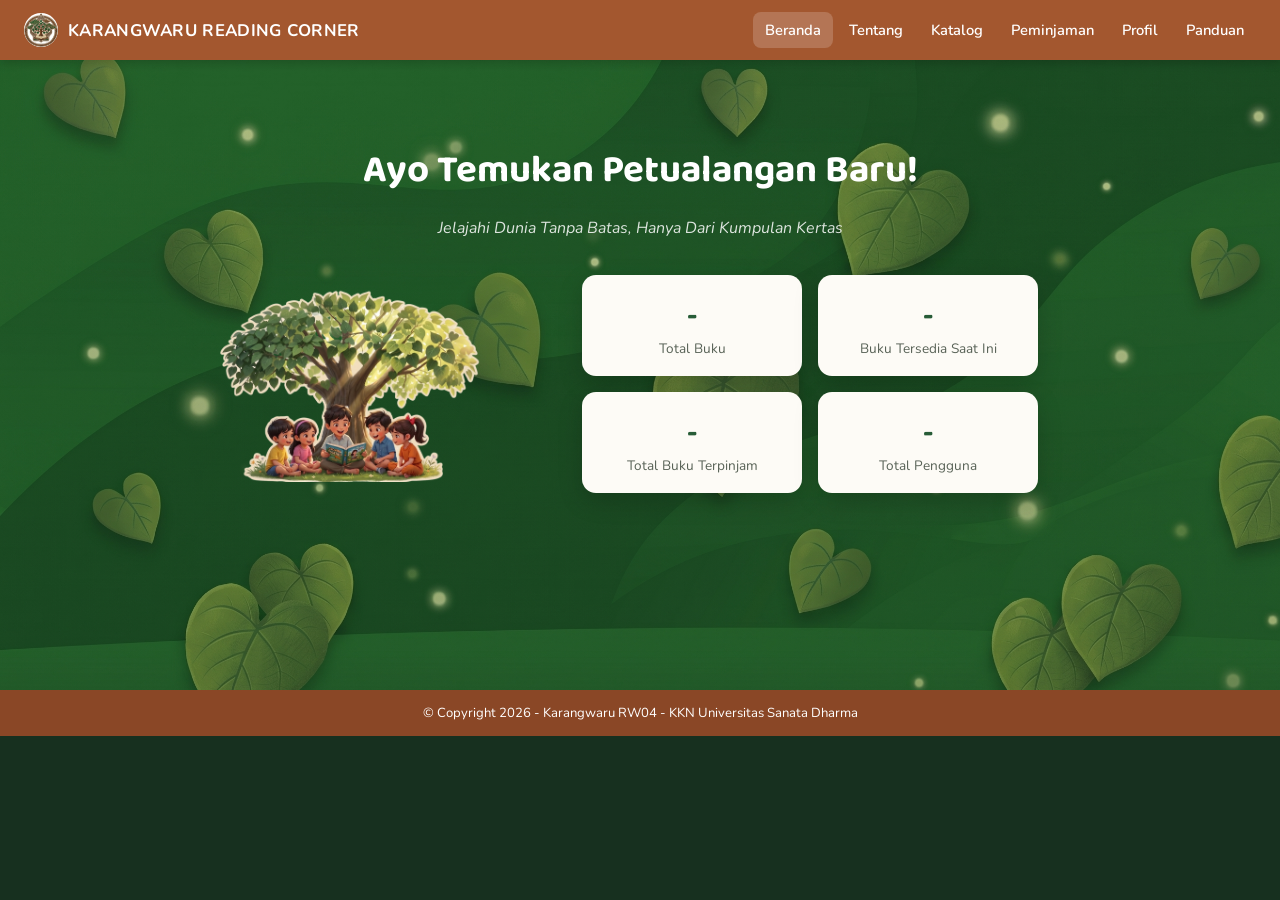
<file: index.html>
<!DOCTYPE html>
<html lang="id">
<head>
<meta charset="UTF-8">
<meta name="viewport" content="width=device-width, initial-scale=1.0">
<title>Beranda - Karangwaru Reading Corner</title>
<link rel="stylesheet" href="style.css">
</head>
<body>

<header class="navbar">
  <div class="brand">
    <img src="IMG/Logo Krw Reading Corner Fix.png"" alt="Logo">
    KARANGWARU READING CORNER
  </div>
  <nav>
    <a href="index.html">Beranda</a>
    <a href="tentang.html">Tentang</a>
    <a href="katalog.html">Katalog</a>
    <a href="peminjaman.html">Peminjaman</a>
    <a href="profil.html">Profil</a>
    <a href="panduan.html">Panduan</a>
  </nav>
</header>

<section class="hero-bg">
  <h1>Ayo Temukan Petualangan Baru!</h1>
  <p class="subtitle">Jelajahi Dunia Tanpa Batas, Hanya Dari Kumpulan Kertas</p>

  <div class="hero-flex">
    <img class="tree-illustration" src="IMG/KomponenAnakMembaca.png" alt="Anak-anak membaca di bawah pohon">

    <div class="stats-grid" id="statsGrid">
      <div class="stat-card"><div class="num" id="statTotal">-</div><div class="label">Total Buku</div></div>
      <div class="stat-card"><div class="num" id="statTersedia">-</div><div class="label">Buku Tersedia Saat Ini</div></div>
      <div class="stat-card"><div class="num" id="statDipinjam">-</div><div class="label">Total Buku Terpinjam</div></div>
      <div class="stat-card"><div class="num" id="statPengguna">-</div><div class="label">Total Pengguna</div></div>
    </div>
  </div>
</section>

<footer class="site-footer">© Copyright 2026 - Karangwaru RW04 - KKN Universitas Sanata Dharma</footer>

<script src="config.js"></script>
<script>
  callAPI("getStats").then(r => {
    if (!r.ok) return;
    document.getElementById("statTotal").textContent = r.totalBuku;
    document.getElementById("statTersedia").textContent = r.tersedia;
    document.getElementById("statDipinjam").textContent = r.dipinjam;
    document.getElementById("statPengguna").textContent = r.totalPengguna;
  }).catch(() => {});
</script>
</body>
</html>
</file>
<file: style.css>
@import url('https://fonts.googleapis.com/css2?family=Baloo+2:wght@500;600;700&family=Nunito:wght@400;600;700&display=swap');

:root {
  --brand-header: #a3572f;
  --brand-header-dark: #8a4726;
  --green-deep: #17301f;
  --green-mid: #275c37;
  --green-light: #4c8a5c;
  --cream: #fdfbf6;
  --ok-green: #2f9e60;
  --busy-orange: #e0794f;
  --text-dark: #223022;
  --radius: 14px;
  --shadow: 0 8px 24px rgba(0, 0, 0, 0.18);
}

* { box-sizing: border-box; }

body {
  margin: 0;
  font-family: 'Nunito', sans-serif;
  color: var(--text-dark);
  background: var(--green-deep);
}

h1, h2, h3, .brand-title {
  font-family: 'Baloo 2', sans-serif;
}

/* ===== NAVBAR ===== */
.navbar {
  background: var(--brand-header);
  color: #fff;
  display: flex;
  align-items: center;
  justify-content: space-between;
  padding: 12px 24px;
  flex-wrap: wrap;
  gap: 10px;
  position: sticky;
  top: 0;
  z-index: 50;
  box-shadow: 0 2px 10px rgba(0,0,0,0.2);
}
.navbar .brand {
  display: flex;
  align-items: center;
  gap: 10px;
  font-weight: 700;
  font-size: 1.05rem;
  letter-spacing: 0.3px;
}
.navbar .brand img { height: 34px; width: 34px; border-radius: 50%; background: #fff; }
.navbar nav {
  display: flex;
  gap: 4px;
  flex-wrap: wrap;
}
.navbar nav a {
  color: #fff;
  text-decoration: none;
  padding: 8px 12px;
  border-radius: 8px;
  font-size: 0.92rem;
  font-weight: 600;
  transition: background 0.15s ease;
  white-space: nowrap;
}
.navbar nav a:hover, .navbar nav a.active {
  background: rgba(255,255,255,0.18);
}

/* ===== HERO / BACKGROUND HIJAU ===== */
.hero-bg {
  background: linear-gradient(rgba(23,48,31,0.25), rgba(23,48,31,0.35)), url("IMG/Background.png") center/cover no-repeat;
  position: relative;
  overflow: hidden;
  min-height: 70vh;
  padding: 48px 20px 60px;
  text-align: center;
  color: #fff;
}

.hero-bg h1 {
  font-size: clamp(1.6rem, 3vw, 2.4rem);
  margin-bottom: 6px;
}
.hero-bg p.subtitle {
  opacity: 0.85;
  margin-bottom: 36px;
  font-style: italic;
}

.tree-illustration {
  max-width: 300px;
  width: 100%;
  display: block;
}

.hero-flex {
  display: flex;
  align-items: center;
  justify-content: center;
  gap: 40px;
  flex-wrap: wrap;
  max-width: 900px;
  margin: 0 auto;
}

/* ===== KARTU STATISTIK ===== */
.stats-grid {
  display: grid;
  grid-template-columns: repeat(2, minmax(140px, 220px));
  gap: 16px;
  justify-content: center;
  max-width: 480px;
  margin: 0 auto;
}
.stat-card {
  background: var(--cream);
  color: var(--text-dark);
  border-radius: var(--radius);
  padding: 18px 12px;
  box-shadow: var(--shadow);
}
.stat-card .num {
  font-family: 'Baloo 2', sans-serif;
  font-size: 1.8rem;
  font-weight: 700;
  color: var(--green-mid);
}
.stat-card .label { font-size: 0.85rem; opacity: 0.75; }

/* ===== FOOTER ===== */
footer.site-footer {
  background: var(--brand-header-dark);
  color: #fff;
  text-align: center;
  padding: 14px;
  font-size: 0.82rem;
}

/* ===== KONTEN UMUM ===== */
.page-section {
  background: linear-gradient(rgba(23,48,31,0.4), rgba(23,48,31,0.5)), url("img/Background.png") center/cover no-repeat fixed;
  min-height: 60vh;
  padding: 32px 20px 60px;
  color: #fff;
}
.section-inner { max-width: 1080px; margin: 0 auto; }

.card-white {
  background: var(--cream);
  color: var(--text-dark);
  border-radius: var(--radius);
  box-shadow: var(--shadow);
  padding: 20px;
}

/* ===== KATALOG ===== */
.search-bar {
  display: flex;
  gap: 10px;
  background: var(--cream);
  padding: 10px 14px;
  border-radius: 30px;
  box-shadow: var(--shadow);
  max-width: 520px;
  margin: 0 auto 20px;
}
.search-bar input {
  border: none;
  outline: none;
  flex: 1;
  font-family: 'Nunito', sans-serif;
  font-size: 0.95rem;
  background: transparent;
}
.chip-row {
  display: flex;
  gap: 8px;
  flex-wrap: wrap;
  justify-content: center;
  margin-bottom: 24px;
}
.chip {
  background: var(--cream);
  border: none;
  padding: 7px 16px;
  border-radius: 20px;
  font-weight: 700;
  font-size: 0.85rem;
  cursor: pointer;
  color: var(--text-dark);
}
.chip.selected { background: var(--ok-green); color: #fff; }

.book-grid {
  display: grid;
  grid-template-columns: repeat(auto-fill, minmax(150px, 1fr));
  gap: 18px;
}
.book-card {
  background: var(--cream);
  color: var(--text-dark);
  border-radius: var(--radius);
  padding: 12px;
  text-align: center;
  cursor: pointer;
  box-shadow: var(--shadow);
  transition: transform 0.15s ease;
}
.book-card:hover { transform: translateY(-4px); }
.book-card img {
  width: 100%;
  aspect-ratio: 3/4;
  object-fit: cover;
  border-radius: 8px;
  background: #ddd;
  margin-bottom: 8px;
}
.book-card .title { font-weight: 700; font-size: 0.92rem; }
.book-card .author { font-size: 0.78rem; opacity: 0.7; margin-bottom: 6px; }
.badge {
  display: inline-block;
  padding: 3px 12px;
  border-radius: 20px;
  font-size: 0.75rem;
  font-weight: 700;
  color: #fff;
}
.badge.ada { background: var(--ok-green); }
.badge.dipinjam { background: var(--busy-orange); }

/* ===== MODAL ===== */
.modal-overlay {
  position: fixed; inset: 0;
  background: rgba(0,0,0,0.55);
  display: none;
  align-items: center;
  justify-content: center;
  z-index: 200;
  padding: 16px;
}
.modal-overlay.open { display: flex; }
.modal-box {
  background: #fff;
  border-radius: var(--radius);
  max-width: 420px;
  width: 100%;
  max-height: 88vh;
  overflow-y: auto;
  padding: 22px;
  position: relative;
}
.modal-box .close-btn {
  position: absolute; top: 10px; right: 14px;
  border: none; background: none; font-size: 1.3rem; cursor: pointer;
}
.modal-box img.cover {
  width: 140px; display: block; margin: 0 auto 14px;
  border-radius: 8px; box-shadow: var(--shadow);
}
.modal-box h2 { margin: 4px 0; text-align: center; }
.modal-box .publisher { text-align: center; opacity: 0.65; margin-bottom: 12px; font-size: 0.9rem; }
.modal-box .synopsis { font-size: 0.9rem; line-height: 1.5; margin-bottom: 14px; }

/* ===== FORM ===== */
.form-group { margin-bottom: 14px; text-align: left; }
.form-group label { display: block; font-weight: 700; font-size: 0.85rem; margin-bottom: 4px; }
.form-group input, .form-group select {
  width: 100%;
  padding: 10px 12px;
  border: 1px solid #ccc;
  border-radius: 8px;
  font-family: 'Nunito', sans-serif;
  font-size: 0.95rem;
}
.btn {
  display: inline-block;
  width: 100%;
  padding: 12px;
  background: var(--green-mid);
  color: #fff;
  border: none;
  border-radius: 10px;
  font-weight: 700;
  font-size: 0.98rem;
  cursor: pointer;
  text-align: center;
  text-decoration: none;
}
.btn:hover { background: var(--green-light); }
.btn.secondary { background: var(--brand-header); }
.btn.secondary:hover { background: var(--brand-header-dark); }
.btn.danger { background: #c0392b; }
.form-msg { font-size: 0.85rem; margin-top: 8px; text-align: center; }
.form-msg.error { color: #c0392b; }
.form-msg.success { color: var(--ok-green); }

.center-card-wrap {
  max-width: 400px;
  margin: 20px auto 0;
  text-align: center;
}

/* ===== PROFIL ===== */
.profile-header { text-align: center; margin-bottom: 20px; }
.profile-avatar {
  width: 90px; height: 90px;
  border-radius: 50%;
  border: 3px solid #fff;
  background: #cde;
  margin: 0 auto 10px;
  display: flex; align-items: center; justify-content: center;
  overflow: hidden;
}
.profile-avatar img { width: 100%; height: 100%; object-fit: cover; }
.profile-name { font-family: 'Baloo 2', sans-serif; font-size: 1.3rem; font-weight: 700; }
.profile-id { opacity: 0.75; font-size: 0.85rem; }

.menu-list { list-style: none; padding: 0; margin: 0; }
.menu-list li a, .menu-list li button.link-btn {
  display: flex; align-items: center; gap: 10px;
  width: 100%;
  background: none; border: none; text-align: left;
  padding: 14px 6px;
  font-size: 0.98rem; font-weight: 700;
  color: var(--text-dark);
  text-decoration: none;
  cursor: pointer;
  border-bottom: 1px solid #eee;
}
.menu-list li:last-child a, .menu-list li:last-child button.link-btn { border-bottom: none; }

/* ===== TABEL ADMIN ===== */
.admin-table-wrap { overflow-x: auto; }
table.admin-table {
  width: 100%;
  border-collapse: collapse;
  background: var(--cream);
  color: var(--text-dark);
  border-radius: var(--radius);
  overflow: hidden;
  font-size: 0.88rem;
}
table.admin-table th, table.admin-table td {
  padding: 10px 12px;
  text-align: left;
  border-bottom: 1px solid #eee;
  white-space: nowrap;
}
table.admin-table th {
  background: var(--green-mid);
  color: #fff;
  font-family: 'Baloo 2', sans-serif;
}
table.admin-table tr:last-child td { border-bottom: none; }
.btn-sm {
  padding: 6px 12px;
  font-size: 0.8rem;
  border: none;
  border-radius: 8px;
  cursor: pointer;
  font-weight: 700;
  color: #fff;
}
.btn-sm.ok { background: var(--ok-green); }
.btn-sm.danger { background: #c0392b; }
.btn-sm.info { background: var(--brand-header); }
.back-link { color: #fff; opacity: 0.85; font-size: 0.9rem; text-decoration: none; }
.back-link:hover { text-decoration: underline; }
.tab-row { display: flex; gap: 8px; margin-bottom: 16px; }
.tab-row button {
  background: rgba(255,255,255,0.15); color: #fff; border: none;
  padding: 8px 16px; border-radius: 20px; cursor: pointer; font-weight: 700; font-size: 0.85rem;
}
.tab-row button.active { background: var(--cream); color: var(--text-dark); }
.qr-grid {
  display: grid;
  grid-template-columns: repeat(auto-fill, minmax(160px, 1fr));
  gap: 16px;
}
.qr-card {
  background: var(--cream); color: var(--text-dark); border-radius: var(--radius); padding: 14px;
  text-align: center; box-shadow: var(--shadow);
}
.qr-card img { width: 100%; max-width: 150px; }
.qr-card .qr-title { font-weight: 700; font-size: 0.85rem; margin-top: 6px; }
.qr-card .qr-code { font-size: 0.78rem; opacity: 0.7; }

@media print {
  .navbar, footer, .no-print { display: none !important; }
  .page-section { background: #fff !important; color: #000 !important; }
  .qr-card { box-shadow: none; border: 1px solid #ccc; break-inside: avoid; }
}

/* ===== RESPONSIVE ===== */
@media (max-width: 640px) {
  .navbar { flex-direction: column; align-items: flex-start; }
  .navbar nav { width: 100%; justify-content: space-between; }
  .navbar nav a { padding: 6px 8px; font-size: 0.82rem; }
  .stats-grid { grid-template-columns: repeat(2, 1fr); }
}
</file>
